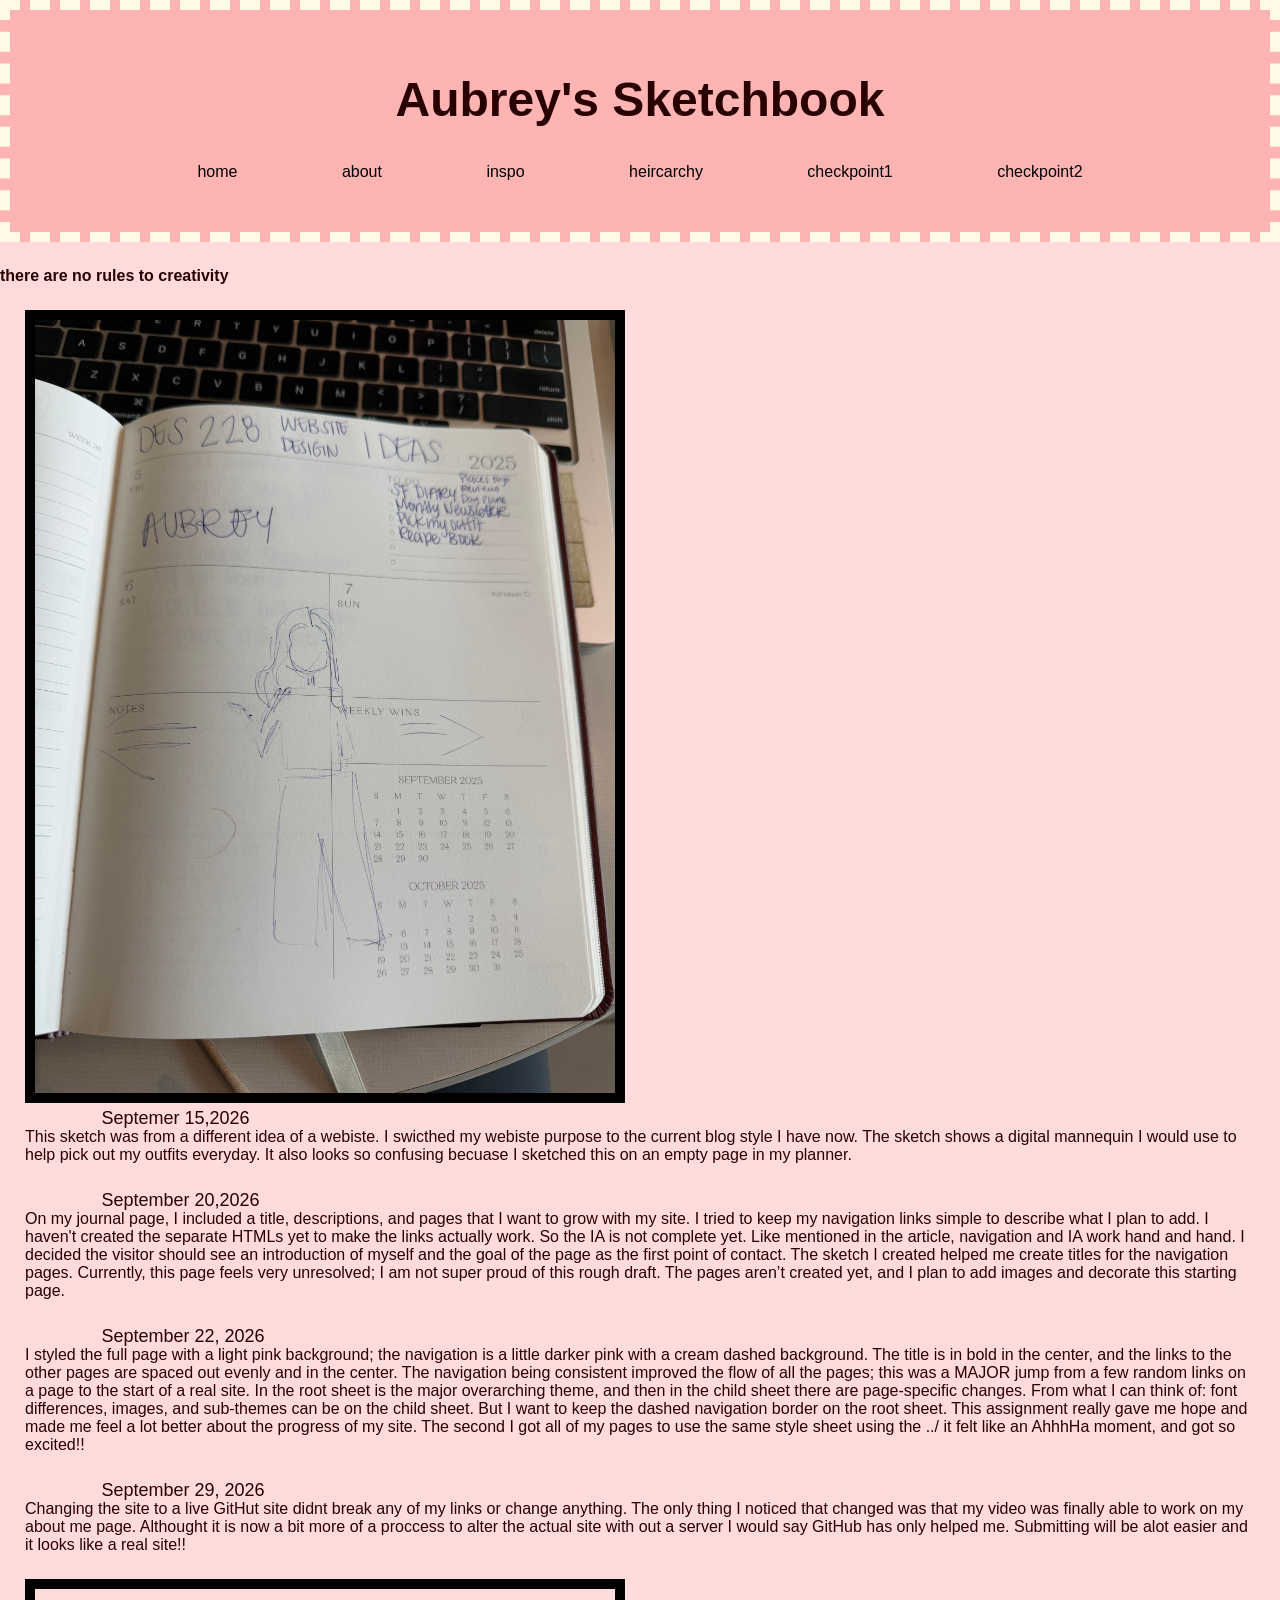
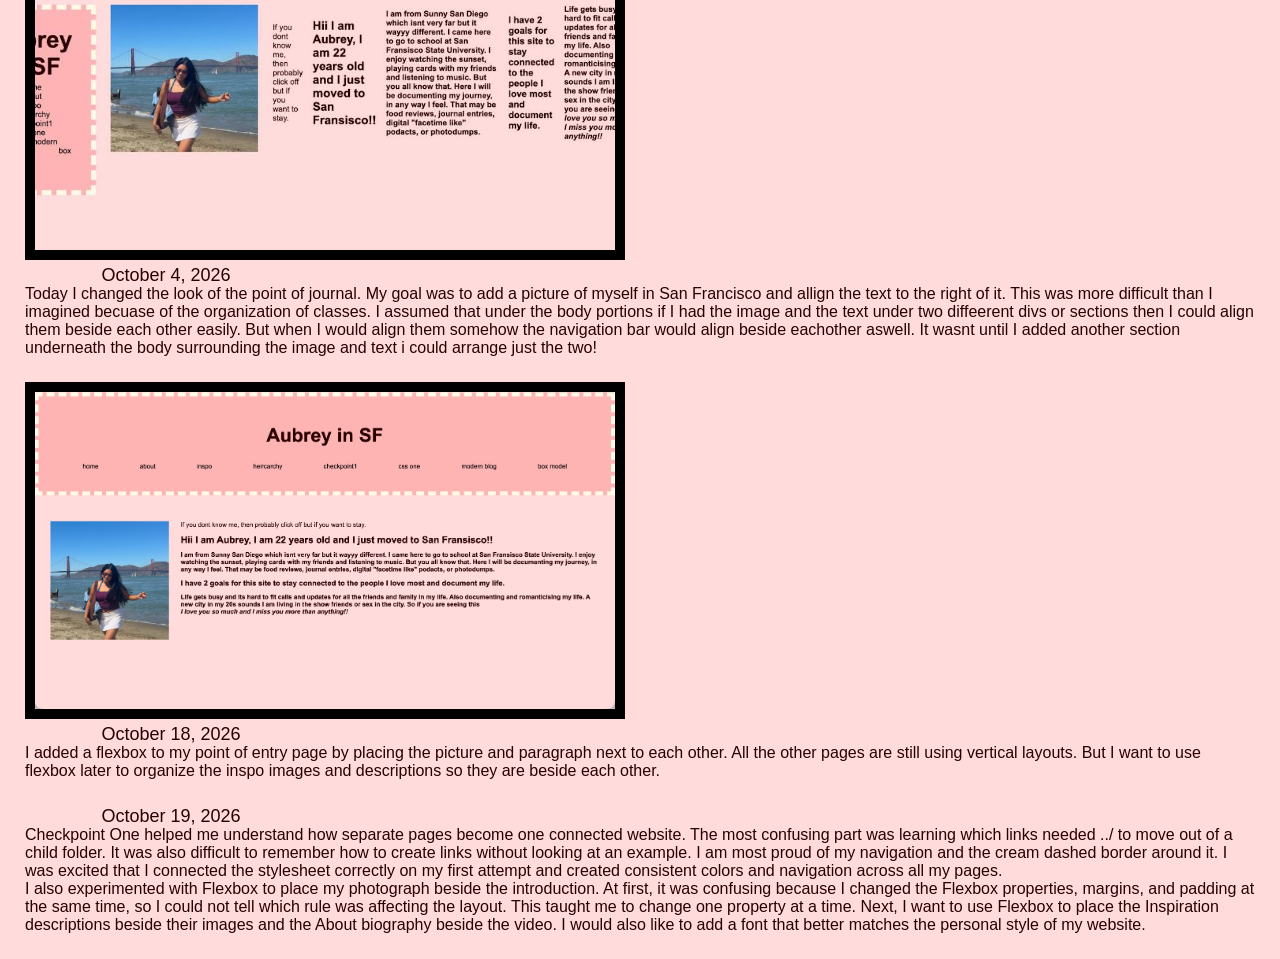
<file: checkpoint1.html>
<!DOCTYPE html>
<html lang="en">
  <head>
    <meta charset="UTF-8">
    <link rel="stylesheet" href="css/style.css">
    <title>checkpoint1</title>
  </head>

<header>
  <nav>

  <h1>Aubrey's Sketchbook</h1>
    <a href="index.html">home</a>
    <a href="about/about.html">about</a>
    <a href="inspo/inspo.html">inspo</a>
    <a href="heircarchy/hierarchy.html">heircarchy</a>
    <a href="checkpoint1.html">checkpoint1</a>
    <a href="checkpoint2.html">checkpoint2</a>


  </nav>
</header>
<element id="resourceBody">

<body>

    <h4>there are no rules to creativity</h4>


<journal>
<img src="img/sketch.jpeg" class="CP1images"
alt="rough draft sketch of entry point"
>
<br>
<date> Septemer 15,2026</date>
  <p>This sketch was from a different idea of a webiste. I swicthed my webiste purpose to the current blog style I have now. The sketch shows a digital mannequin I would use to help pick out my outfits everyday. It also looks so confusing becuase I sketched this on an empty page in my planner. 
</p>
</journal>
<journal>
  <date>September 20,2026</date>
  <p>
    On my journal page, I included a title, descriptions, and pages that I want to grow with my site. I tried to keep my navigation links simple to describe what I plan to add. I haven't created the separate HTMLs yet to make the links actually work. So the IA is not complete yet. Like mentioned in the article, navigation and IA work hand and hand. I decided the visitor should see an introduction of myself and the goal of the page as the first point of contact. The sketch I created helped me create titles for the navigation pages. Currently, this page feels very unresolved; I am not super proud of this rough draft. The pages aren’t created yet, and I plan to add images and decorate this starting page.  

  </p>
</journal>

<journal>
  <date> September 22, 2026</date>

    <p>I styled the full page with a light pink background; the navigation is a little darker pink with a cream dashed background. The title is in bold in the center, and the links to the other pages are spaced out evenly and in the center. The navigation being consistent improved the flow of all the pages; this was a MAJOR jump from a few random links on a page to the start of a real site. In the root sheet is the major overarching theme, and then in the child sheet there are page-specific changes. From what I can think of: font differences, images, and sub-themes can be on the child sheet. But I want to keep the dashed navigation border on the root sheet. This assignment really gave me hope and made me feel a lot better about the progress of my site. The second I got all of my pages to use the same style sheet using the ../ it felt like an AhhhHa moment, and got so excited!! </p>

</journal>

<journal class="entry">
  <date> September 29, 2026</date>

    <p> Changing the site to a live GitHut site didnt break any of my links or change anything. The only thing I noticed that changed was that my video was finally able to work on my about me page. Althought it is now a bit more of a proccess to alter the actual site with out a server I would say GitHub has only helped me. Submitting will be alot easier and it looks like a real site!! </p>
</journal>

<journal>
<img src="img/oct4.jpeg" class="CP1images"
alt="screenshot of unfinished entry page"
>
<br>
<date> October 4, 2026</date>
<p>
  Today I changed the look of the point of journal. My goal was to add a picture of myself in San Francisco and allign the text to the right of it. This was more difficult than I imagined becuase of the organization of classes. 
  I assumed that under the body portions if I had the image and the text under two diffeerent divs or sections then I could align them beside each other easily. But when I would align them somehow the navigation bar would align beside eachother aswell.
  It wasnt until I added another section underneath the body surrounding the image and text i could arrange just the two!
</p>
</journal>

<journal>
    <img src="img/oct18.png" class="CP1images"
    alt="screenshot of finished entry page"
    ><br>
  <date> October 18, 2026</date>
  <p>
    I added a flexbox to my point of entry page by placing the picture and paragraph next to each other. All the other pages are still using vertical layouts. But I want to use flexbox later to organize the inspo images and descriptions so they are beside each other. 
  </p>
</journal>

<journal>
  <date> October 19, 2026 </date>
  <p>
    Checkpoint One helped me understand how separate pages become one connected website. The most confusing part was learning which links needed ../ to move out of a child folder. It was also difficult to remember how to create links without looking at an example. I am most proud of my navigation and the cream dashed border around it. I was excited that I connected the stylesheet correctly on my first attempt and created consistent colors and navigation across all my pages.
    <br>
I also experimented with Flexbox to place my photograph beside the introduction. At first, it was confusing because I changed the Flexbox properties, margins, and padding at the same time, so I could not tell which rule was affecting the layout. This taught me to change one property at a time. Next, I want to use Flexbox to place the Inspiration descriptions beside their images and the About biography beside the video. I would also like to add a font that better matches the personal style of my website.
  </p>
</journal>



</body>




  </body>
</html>
</file>
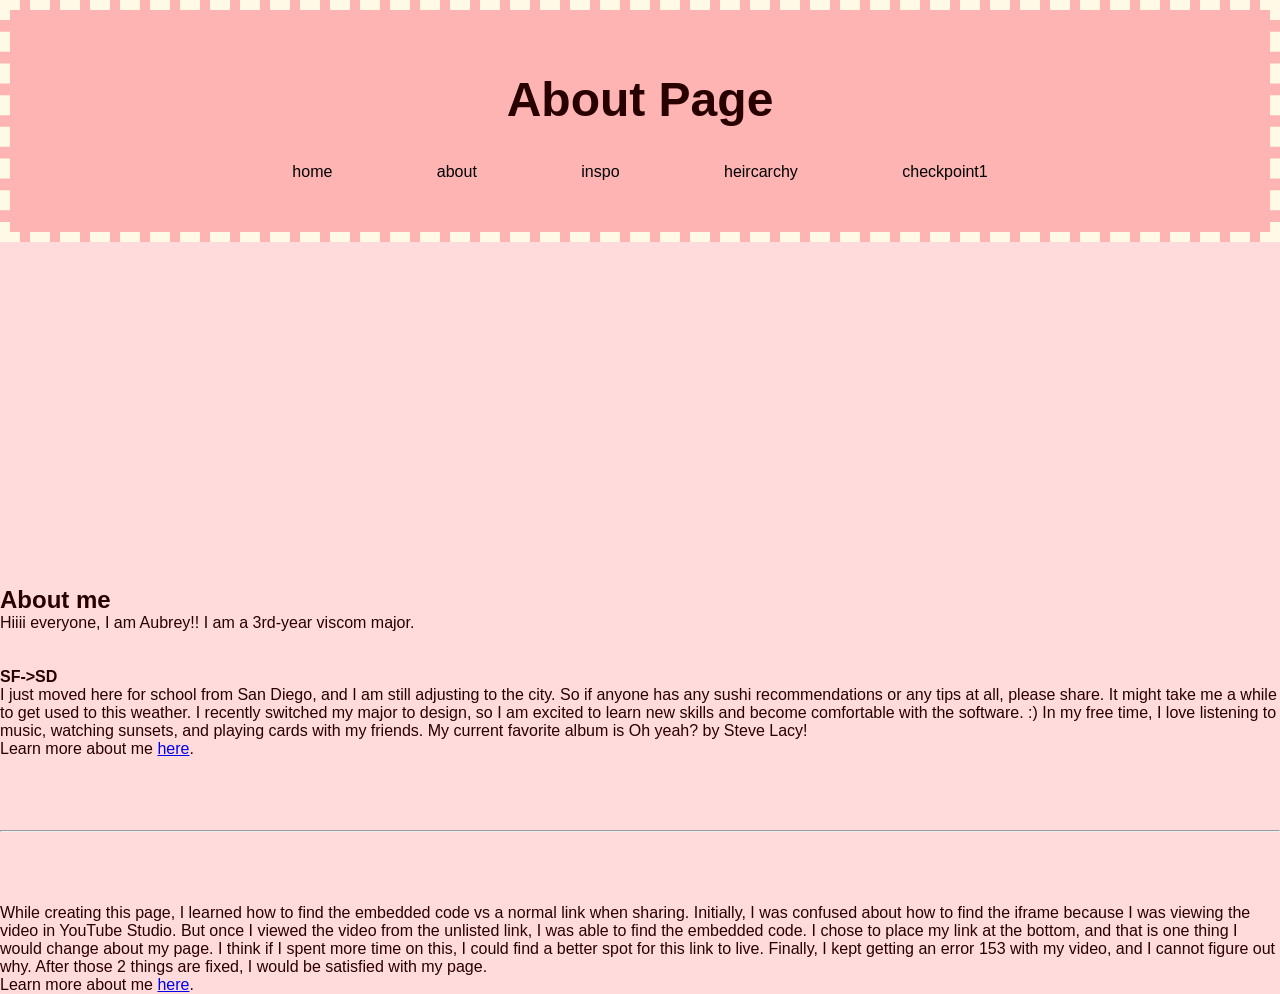
<file: about/about.html>
<!DOCTYPE html>
<html lang="en">
  <head>
    <meta charset="UTF-8">
    <link rel="stylesheet" href="../css/style.css">
    <title>Aubrey's About Page</title>
  </head>


<header>
  <nav>
    <h1>About Page</h1>

    <a href="../index.html">home</a>
    <a href="about.html">about</a>
    <a href="../inspo/inspo.html">inspo</a>
    <a href="../heircarchy/hierarchy.html">heircarchy</a>
    <a href="../checkpoint1.html">checkpoint1</a>
  </nav>
</header>
<body>
<iframe width="560" height="315" src="https://www.youtube.com/embed/TpZ5CRm6HZ8?si=q3J6_giqOia5ro5_" title="Video self-portrait of Aubrey learning to snowboard as a child" frameborder="0" allow="accelerometer; autoplay; clipboard-write; encrypted-media; gyroscope; picture-in-picture; web-share" referrerpolicy="strict-origin-when-cross-origin" allowfullscreen></iframe>
<h2>About me</h2>
<p>
  Hiiii everyone, I am Aubrey!! I am a 3rd-year viscom major.
</p>
<br><br>
<h4>SF->SD</h4>
<p>
  I just moved here for school from San Diego, and I am still adjusting to the city. 
  So if anyone has any sushi recommendations or any tips at all, please share. 
  It might take me a while to get used to this weather. 
  I recently switched my major to design, so I am excited to learn new skills and 
  become comfortable with the software. :) In my free time, I love listening to music, 
  watching sunsets, and playing cards with my friends. My current favorite album is 
  Oh yeah? by Steve Lacy!
</p>
<p>
    Learn more about me 
    <a href="https://www.instagram.com/aubreyvillena?stkn=Mmc3cjZmNjM4eHk2&utm_source=qr">here</a>.
</p>
<br><br><br><br><hr> <br>
<br>
<br>
<br>
<p>
While creating this page, I learned how to find the embedded code vs a normal link when sharing. Initially, I was confused about how to find the iframe because I was viewing the video in YouTube Studio. But once I viewed the video from the unlisted link, I was able to find the embedded code. I chose to place my link at the bottom, and that is one thing I would change about my page. I think if I spent more time on this, I could find a better spot for this link to live. Finally, I kept getting an error 153 with my video, and I cannot figure out why. After those 2 things are fixed, I would be satisfied with my page.  
</p>

<footer>
    Learn more about me 
    <a href="https://www.instagram.com/aubreyvillena?stkn=Mmc3cjZmNjM4eHk2&utm_source=qr">here</a>.
</p>
</footer>




  </body>
</html>
</file>
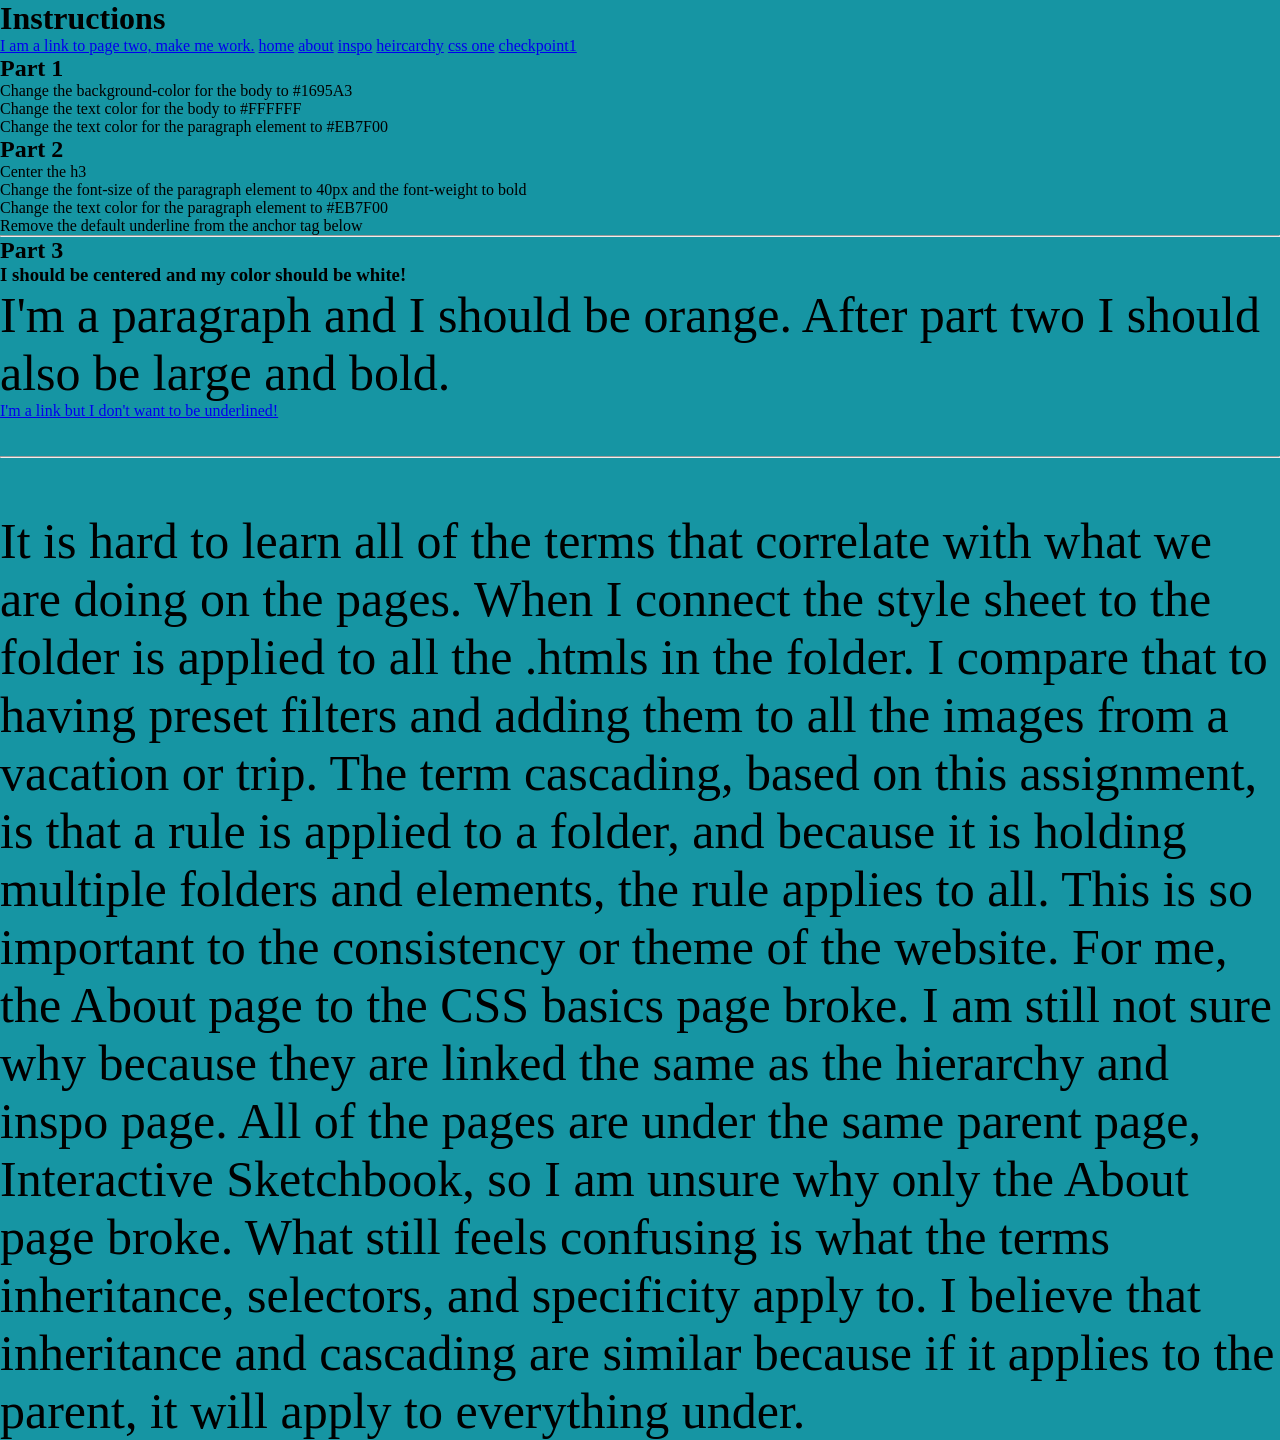
<file: css_practice_one/css_practice_one.html>
<!DOCTYPE html>
<html lang="en">
<head>
	<meta charset="UTF-8">
	<title>CSS Practice</title>
	<link rel="stylesheet"
	href="css/style.css"
	<!-- Add link to stylesheet here -->
</head>
<body>
	
	<header>
		<h1>Instructions</h1>
		 <a href="pageTwo/pageTwo.html"
		 >I am a link to page two, make me work.</a>

		<a href="../index.html">home</a>
		<a href="../about.html">about</a>
		<a href="../inspo/inspo.html">inspo</a>
		<a href="../heircarchy/hierarchy.html">heircarchy</a>
		<a href="css_practice_one.html">css one</a>
		<a href="../checkpoint1.html">checkpoint1</a>

	

		</header>

	<section>
		<h2>Part 1</h2>
			<ol>
				<li>Change the background-color for the body to #1695A3</li>
				<li>Change the text color for the body to #FFFFFF</li>
				<li>Change the text color for the paragraph element to #EB7F00</li>
			</ol>

		<h2>Part 2</h2>
			<ul>
				<li>Center the h3</li>
				<li>Change the font-size of the paragraph element to 40px and the font-weight to bold</li>
				<li>Change the text color for the paragraph element to #EB7F00</li>
				<li>Remove the default underline from the anchor tag below</li>
			</ul>
	<hr>
		<h2>Part 3</h2>
			<h3>I should be centered and my color should be white!</h3>
				<p>I'm a paragraph and I should be orange. After part two I should also be large and bold.</p>
	</section>
	<footer>
		<a href="http://www.google.com">I'm a link but I don't want to be underlined!</a>
	</footer>


<br><br><hr><br> <br><br>
<p>It is hard to learn all of the terms that correlate with what we are doing on the pages. When I connect the style sheet to the folder is applied to all the .htmls in the folder. I compare that to having preset filters and adding them to all the images from a vacation or trip. The term cascading, based on this assignment, is that a rule is applied to a folder, and because it is holding multiple folders and elements, the rule applies to all. This is so important to the consistency or theme of the website. For me, the About page to the CSS basics page broke. I am still not sure why because they are linked the same as the hierarchy and inspo page. All of the pages are under the same parent page, Interactive Sketchbook, so I am unsure why only the About page broke. What still feels confusing is what the terms inheritance, selectors, and specificity apply to. I believe that inheritance and cascading are similar because if it applies to the parent, it will apply to everything under.  </p>
</h5>

</body>
</html>
</file>
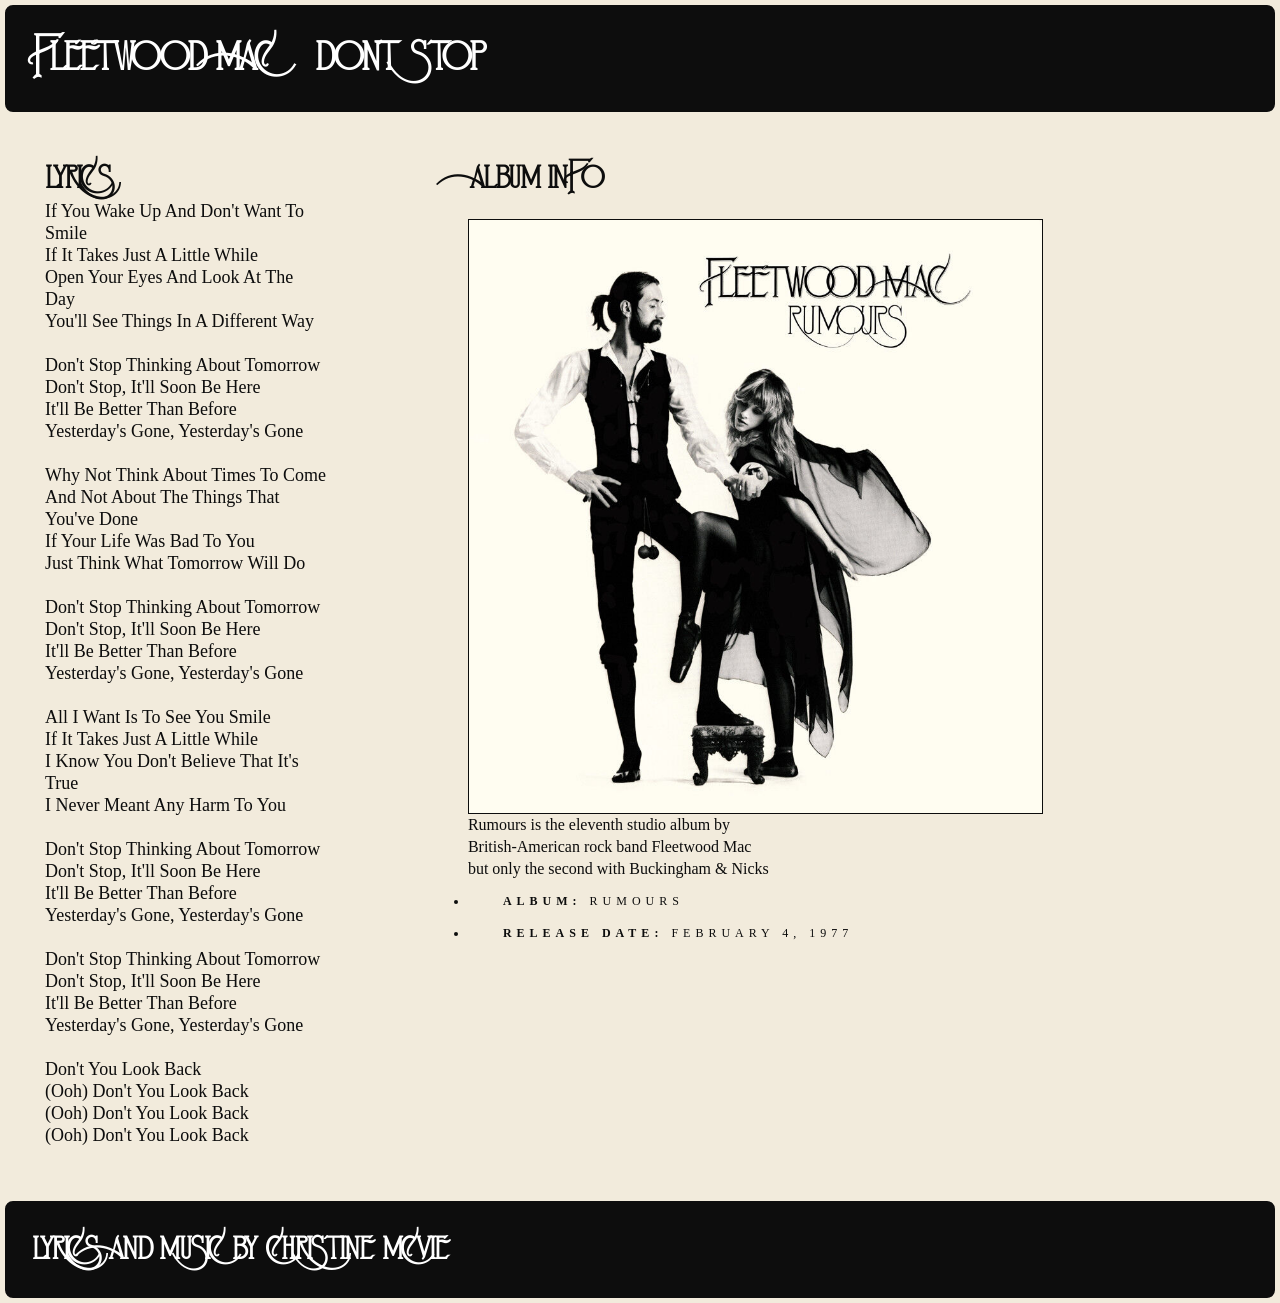
<file: fleetwood/fleetwood.html>
<!DOCTYPE html>
<html lang="en">
<head>
	<meta charset="UTF-8">
	<title>Multi Column Layout Lab</title>
	<link rel="stylesheet" href="css/fleetwood.css">
	<link href="fonts/fleetwoodMac.ttf" rel="stylesheet">
</head>
<body>
		<header>
		  <h1>Fleetwood Mac -- Dont Stop</h1>
		</header>
		<div id="content">
			<!-- #1 wrap the content with a div -->
			<!-- #2 wrap the lyrics with a div -->
		<div id="lyrics">
		<h2>Lyrics</h2>
		<!-- <br> -->
			  <p>If you wake up and don't want to smile<br>
					If it takes just a little while<br>
					Open your eyes and look at the day<br>
					You'll see things in a different way<br>
					<br>
					Don't stop thinking about tomorrow<br>
					Don't stop, it'll soon be here<br>
					It'll be better than before<br>
					Yesterday's gone, yesterday's gone<br>
					<br>
					Why not think about times to come<br>
					And not about the things that you've done<br>
					If your life was bad to you<br>
					Just think what tomorrow will do<br><br>
					Don't stop thinking about tomorrow<br>
					Don't stop, it'll soon be here<br>
					It'll be better than before<br>
					Yesterday's gone, yesterday's gone<br><br>
					All I want is to see you smile<br>
					If it takes just a little while<br>
					I know you don't believe that it's true<br>
					I never meant any harm to you<br><br>
					Don't stop thinking about tomorrow<br>
					Don't stop, it'll soon be here<br>
					It'll be better than before<br>
					Yesterday's gone, yesterday's gone<br><br>
					Don't stop thinking about tomorrow<br>
					Don't stop, it'll soon be here<br>
					It'll be better than before<br>
					Yesterday's gone, yesterday's gone<br><br>
					don't you look back<br>
					(Ooh) don't you look back<br>
					(Ooh) don't you look back<br>
					(Ooh) don't you look back<br>
			  </p>
		</div>

			<!-- #3 Wrap the album info with another div  -->
		<div id="album">
			  <h2>Album Info</h2><br>
			<img src="img/rumours.jpg" alt="Rumours Album Cover">
			  <p id="info">Rumours is the eleventh studio album by<br> British-American rock band Fleetwood Mac<br>but only the second with Buckingham & Nicks</p>
			  <ul>
			  	<li><strong>Album:</strong> Rumours</li>
			  	<li><strong>Release Date:</strong> February 4, 1977</li>
			  </ul>
		</div>
		</div>	
		<footer>
		  <h2>lyrics and music by Christine McVie</h2>
		</footer>
</body>
</html>
</file>
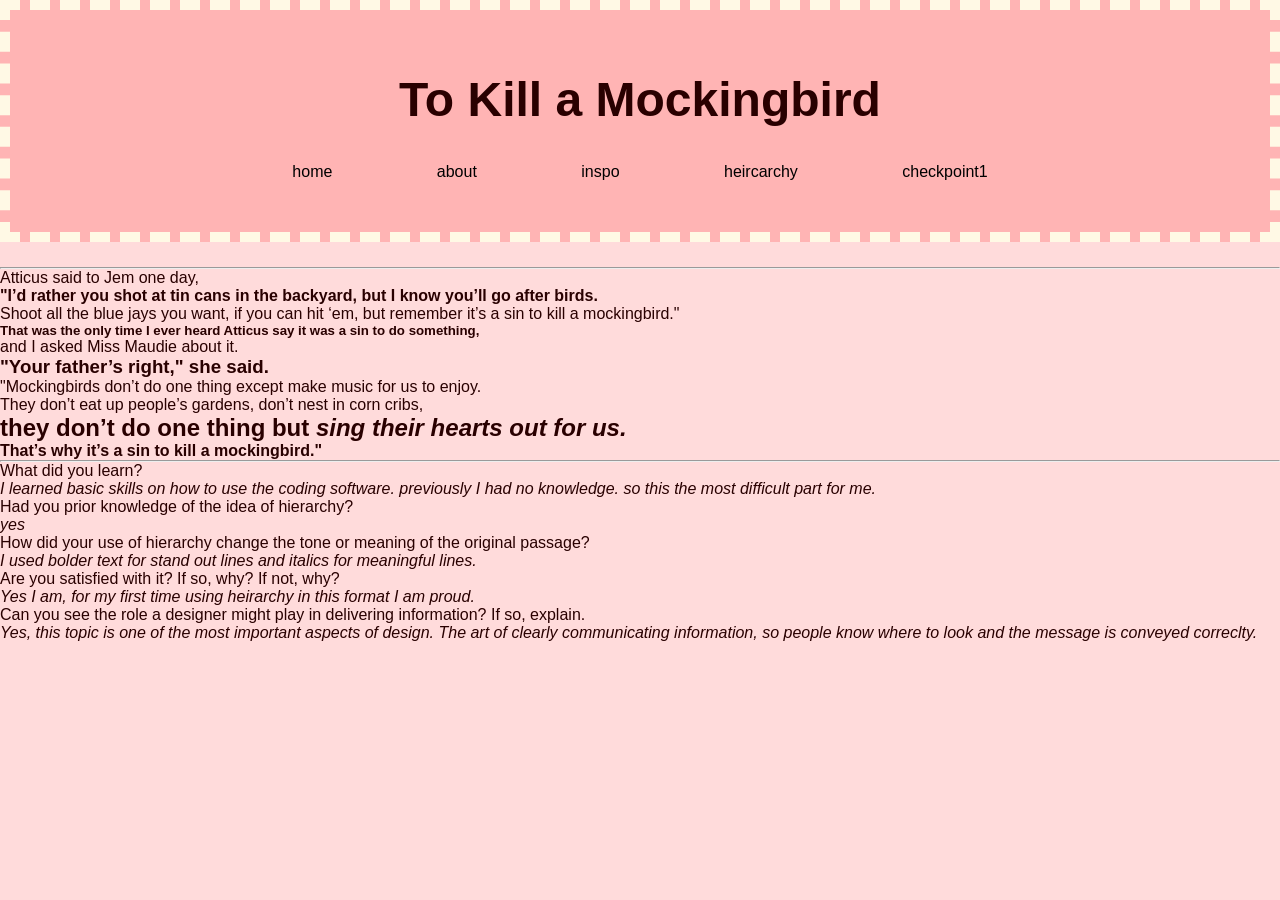
<file: heircarchy/hierarchy.html>
<!DOCTYPE html>
<html lang="en">
  <head>
    <meta charset="UTF-8">
    <link rel="stylesheet" href="../css/style.css">
    <title>template</title>
  </head>

<header>
  <nav>

    <h1>To Kill a Mockingbird</h1>
      <a href="../index.html">home</a>
      <a href="../about/about.html">about</a>
      <a href="../inspo/inspo.html">inspo</a>
      <a href="hierarchy.html">heircarchy</a>
      <a href="../checkpoint1.html">checkpoint1</a>

  </nav>
</header>

<body>
<hr>
<p>Atticus said to Jem one day,</p>
<h4>"I’d rather you shot at tin cans in the backyard, but I know you’ll go after birds.</h4>
<p>Shoot all the blue jays you want, if you can hit ‘em, but remember it’s a sin to kill a mockingbird."</p>

<h5>That was the only time I ever heard Atticus say it was a sin to do something,</h5>
<p>and I asked Miss Maudie about it. </p>

<h3>"Your father’s right," she said.</h3>
<p>"Mockingbirds don’t do one thing except make music for us to enjoy.<br> They don’t eat up people’s gardens, don’t nest in corn cribs,</p>
<h2>they don’t do one thing but <em> sing their hearts out for us.</em></h2></h2>
<strong>That’s why it’s a sin to kill a mockingbird."</strong>
<br><hr>
What did you learn? 
<br><em> I learned basic skills on how to use the coding software. previously I had no knowledge. so this the most difficult part for me.</em><br>
Had you prior knowledge of the idea of hierarchy? <br><em>yes</em><br>
How did your use of hierarchy change the tone or meaning of the original passage? <br><em> I used bolder text for stand out lines and italics for meaningful lines.</em><br>
Are you satisfied with it? If so, why? If not, why? <br><em>Yes I am, for my first time using heirarchy in this format I am proud.</em><br>
Can you see the role a designer might play in delivering information? If so, explain. <br><em> Yes, this topic is one of the most important aspects of design. The art of clearly communicating information, so people know where to look and the message is conveyed correclty.</em>

  </body>
</html>
</file>
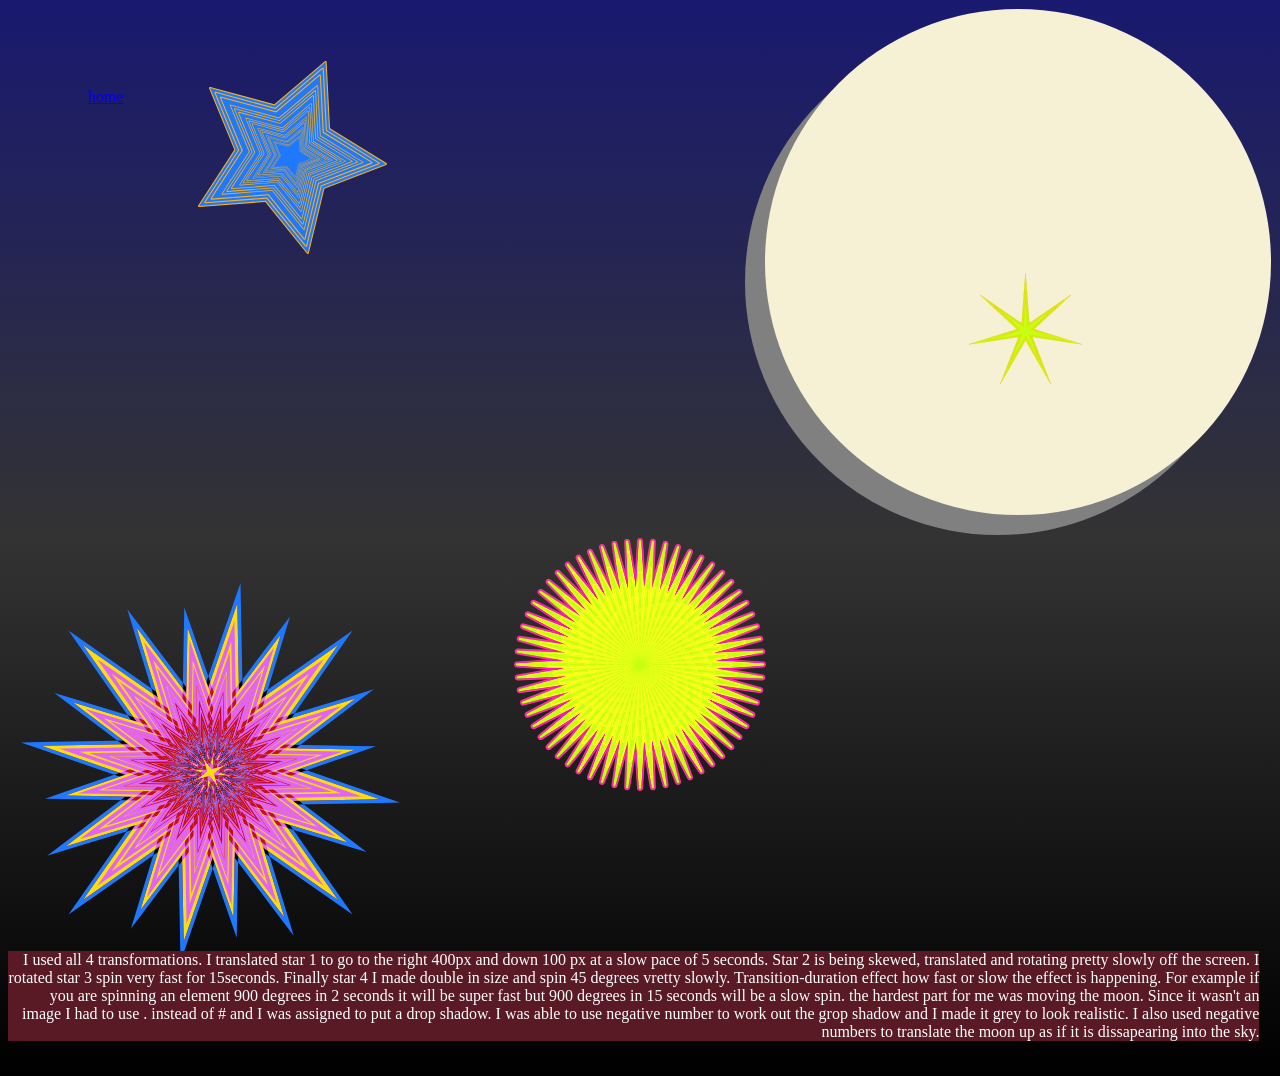
<file: homework/homework.html>
<!DOCTYPE html>
<html lang="en">
<head>
    <meta charset="utf-8">
    <meta http-equiv="X-UA-Compatible" content="IE=edge">
    <meta name="description" content="">
    <meta name="viewport" content="width=device-width, initial-scale=1">
    <!-- <link rel="stylesheet" href="../css/style.css"> -->
    <link rel="stylesheet" href="css/homework.css">

    <title>Tranform The Night Sky</title>
        <a id="start" href="../index.html">home</a>


</head>
<body>

	<div class="circle"></div>
		<img id="starOne" src="img/starOne.svg">
		<img id="starTwo" src="img/starTwo.svg">
		<img id="starThree" src="img/starThree.svg">
		<img id="starFour" src="img/starFour.svg">

        <!-- directions for the homework are in the homework.css file -->
<p>
    I used all 4 transformations. I translated star 1 to go to the right 400px and down 100 px at a slow pace of 5 seconds. Star 2 is being skewed, translated and rotating pretty slowly off the screen. I rotated star 3 spin very fast for 15seconds. Finally star 4 I made double in size and spin 45 degrees vretty slowly. Transition-duration effect how fast or slow the effect is happening. For example if you are spinning an element 900 degrees in 2 seconds it will be super fast but 900 degrees in 15 seconds will be a slow spin. the hardest part for me was moving the moon. Since it wasn't an image I had to use . instead of # and I was assigned to put a drop shadow. I was able to use negative number to work out the grop shadow and I made it grey to look realistic. I also used negative numbers to translate the moon up as if it is dissapearing into the sky.  
</p>
</body>
</html>
</file>
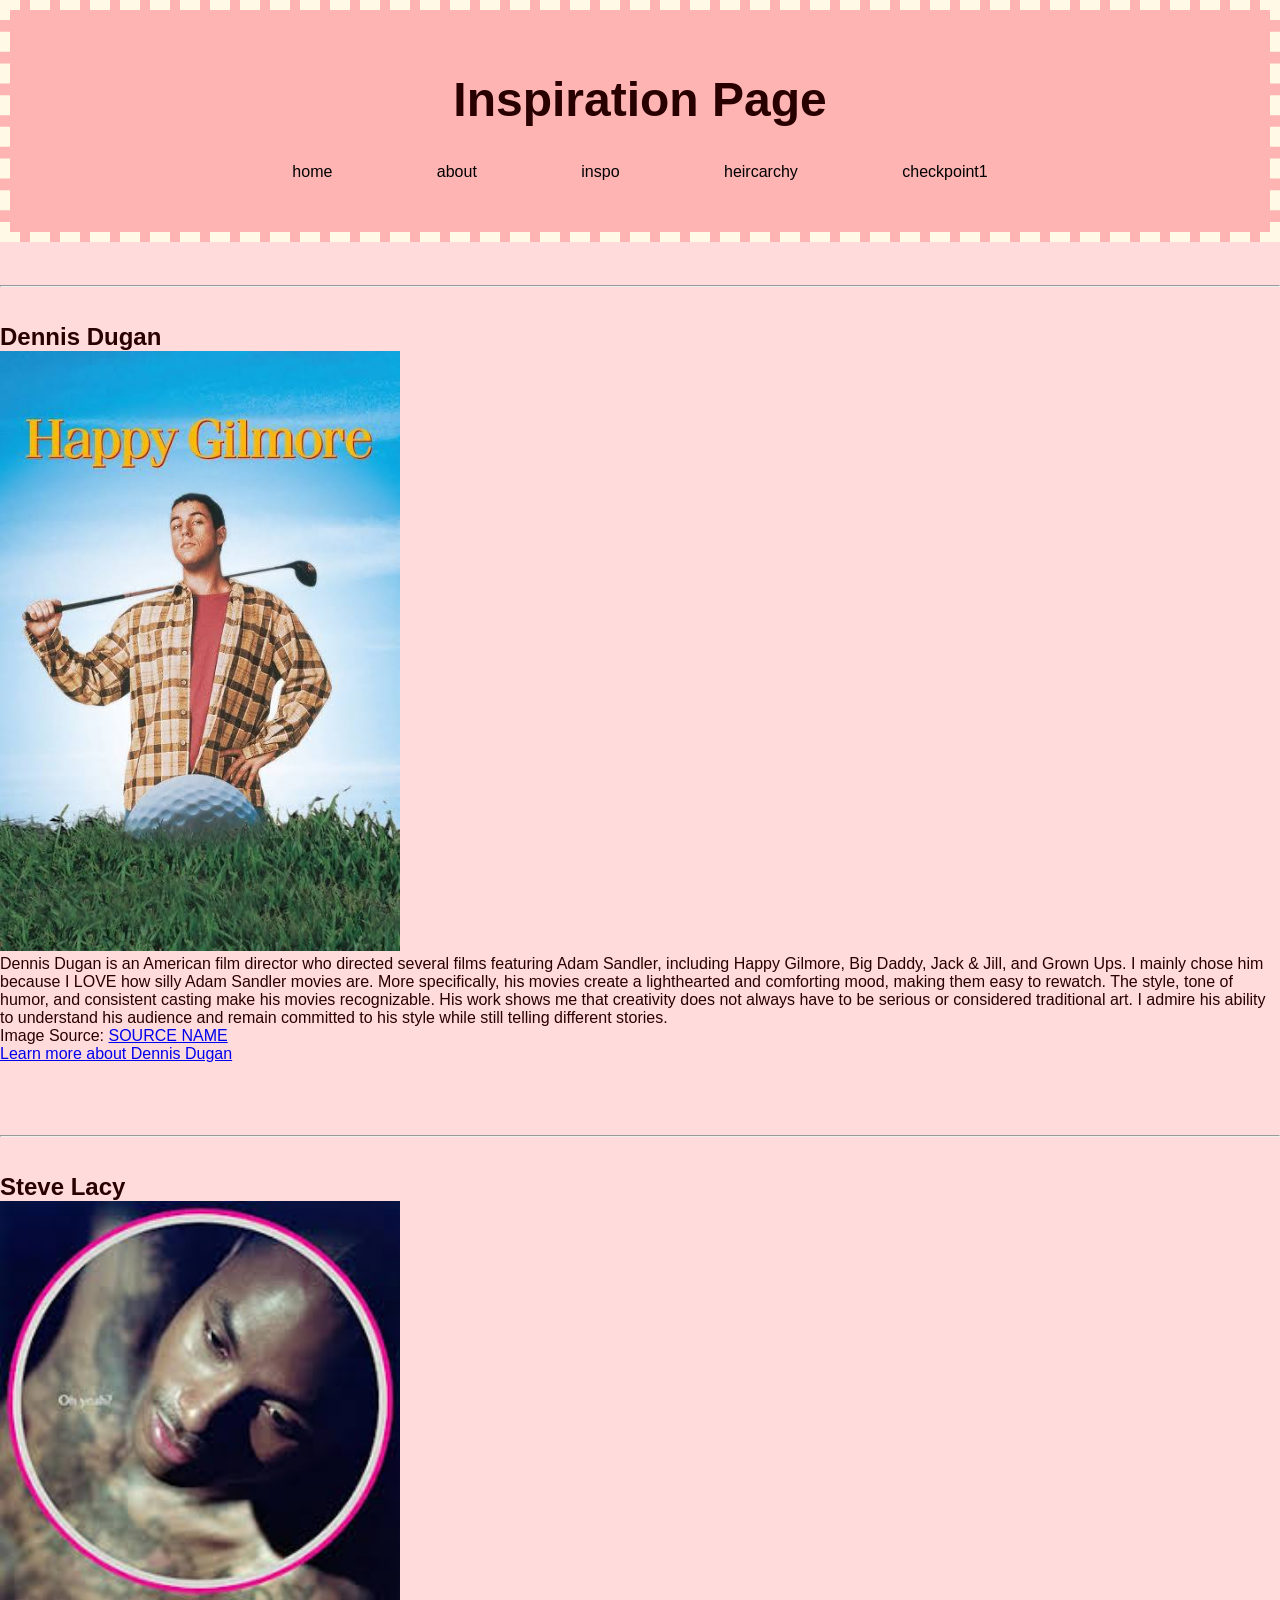
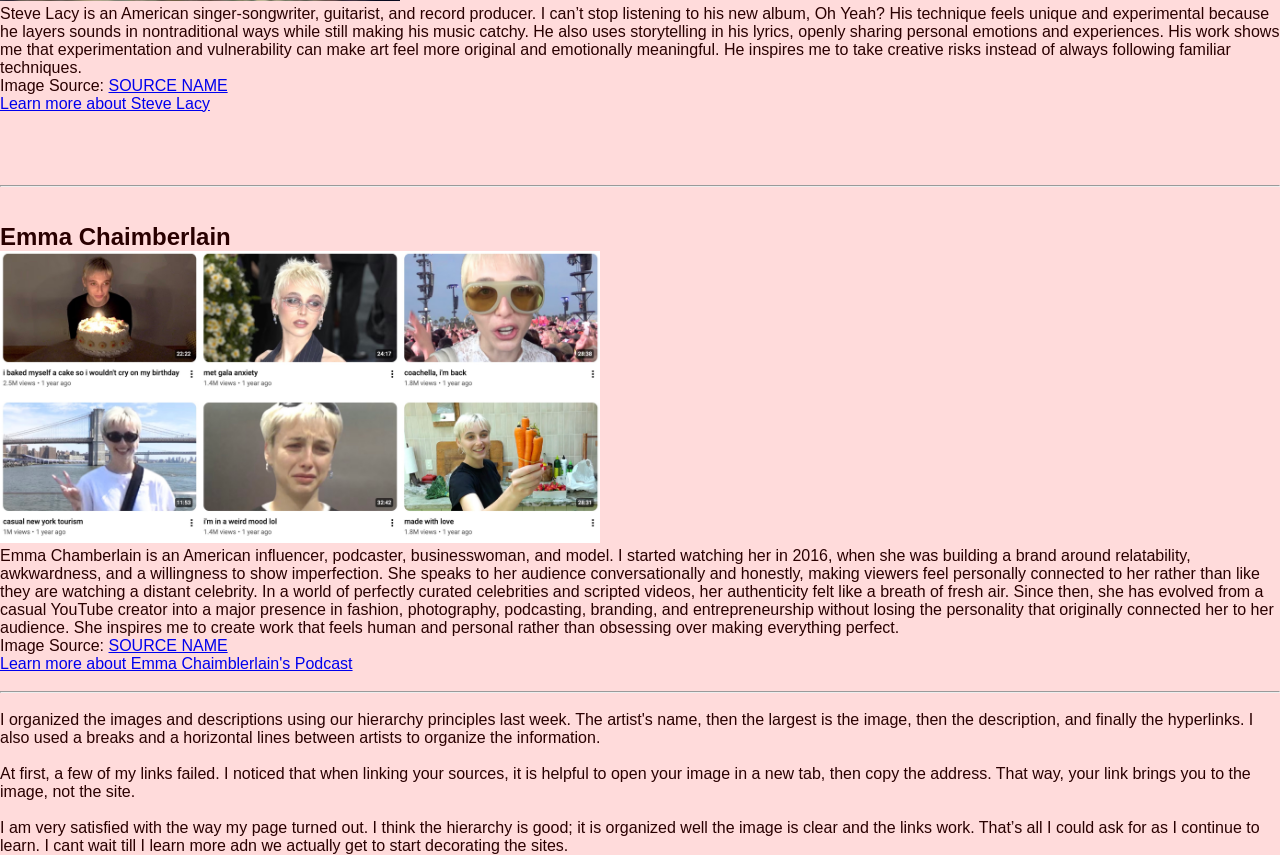
<file: inspo/inspo.html>
<!DOCTYPE html>
<html lang="en">
  <head>
    <meta charset="UTF-8">
    <link rel="stylesheet" href="../css/style.css">
    <title>Aubrey's Inspiration Page</title>
  </head>

  <header>
    <nav>

  <h1>Inspiration Page</h1>
    <a href="../index.html">home</a>
    <a href="../about/about.html">about</a>
    <a href="inspo.html">inspo</a>
    <a href="../heircarchy/hierarchy.html">heircarchy</a>
    <a href="../checkpoint1.html">checkpoint1</a>

    </nav>
  </header>

<br><hr <br><br><br>

<h2>Dennis Dugan</h2>
<img
    src="img/adamsand.jpeg"
    alt="Happy Gilmore movie poster featuring Adam Sandler "
    width="400"

<hr>
<p>

  Dennis Dugan is an American film director who directed several films featuring
  Adam Sandler, including Happy Gilmore, Big Daddy, Jack & Jill, and Grown Ups.
  I mainly chose him because I LOVE how silly Adam Sandler movies are.
  More specifically, his movies create a lighthearted and comforting mood, making them easy to rewatch.
  The style, tone of humor, and consistent casting make his movies recognizable.
  His work shows me that creativity does not always have to be serious or considered traditional art.
  I admire his ability to understand his audience and remain committed to his style while still telling different stories. </p>

<p>
Image Source: <a href="https://static.wikia.nocookie.net/universal-pictures/images/c/c5/Happy_Gilmore_%28film%29.jpg/revision/latest?cb=20241222143447">SOURCE NAME</a>
</p>
<P>
  <a href="https://www.imdb.com/name/nm0240797/">Learn more about Dennis Dugan</a>
</P>
<br><br><br><br><hr <br><br><br>

<h2>Steve Lacy</h2>
<img
    src="img/steve.jpeg"
    alt="Oh Yeah? Album cover featuring a portrait of Steve Lacy inside a pink and white ring"
    width="400"
<hr>
<p>
Steve Lacy is an American singer-songwriter, guitarist, and record producer.
I can’t stop listening to his new album, Oh Yeah? His technique feels unique and experimental 
because he layers sounds in nontraditional ways while still making his music catchy. 
He also uses storytelling in his lyrics, openly sharing personal emotions and experiences. 
His work shows me that experimentation and vulnerability can make art feel more original and 
emotionally meaningful. He inspires me to take creative risks instead of always following familiar techniques. 
</p>
<p>
Image Source: <a href="https://i.scdn.co/image/ab67616d0000b2734ea9ba86cd9506a004bab042">SOURCE NAME</a>
</p>
<P>
  <a href="https://open.spotify.com/artist/57vWImR43h4CaDao012Ofp?si=K-i1NoMkTFG2D6cYrOKGCA">Learn more about Steve Lacy</a>
</P>
<br><br><br><br><hr <br><br><br>
<h2>Emma Chaimberlain</h2>
<img
    src="img/emmachamb.jpeg"
    alt="Screenshot of six recent Emma Chamberlain YouTube videos showing their thumbnails, titles, and lengths"
    width="600"
<hr>
<p>
  Emma Chamberlain is an American influencer, podcaster, businesswoman, and model. 
  I started watching her in 2016, when she was building a brand around relatability, 
  awkwardness, and a willingness to show imperfection. She speaks to her audience 
  conversationally and honestly, making viewers feel personally connected to her 
  rather than like they are watching a distant celebrity. In a world of perfectly 
  curated celebrities and scripted videos, her authenticity felt like a breath of fresh air. 
  Since then, she has evolved from a casual YouTube creator into a major presence in fashion, 
  photography, podcasting, branding, and entrepreneurship without losing the personality that 
  originally connected her to her audience. She inspires me to create work that feels human
  and personal rather than obsessing over making everything perfect. 
</p>
<p>
Image Source: <a href="https://www.youtube.com/c/emmachamberlain/videos">SOURCE NAME</a>
</p>
<P>
  <a href="https://open.spotify.com/show/5VzFvh1JlEhBMS6ZHZ8CNO?si=f930690ef7c0487a">Learn more about Emma Chaimblerlain's Podcast</a>
</P>

<br><hr><br>
<p>I organized the images and descriptions using our hierarchy principles last week. The artist's name, then the largest is the image, then the description, and finally the hyperlinks. I also used a breaks and a horizontal lines between artists to organize the information. <br><br> At first, a few of my links failed. I noticed that when linking your sources, it is helpful to open your image in a new tab, then copy the address. That way, your link brings you to the image, not the site. <br><br>I am very satisfied with the way my page turned out. I think the hierarchy is good; it is organized well the image is clear and the links work. That’s all I could ask for as I continue to learn. I cant wait till I learn more adn we actually get to start decorating the sites. </p>

  </body>
</html>
</file>
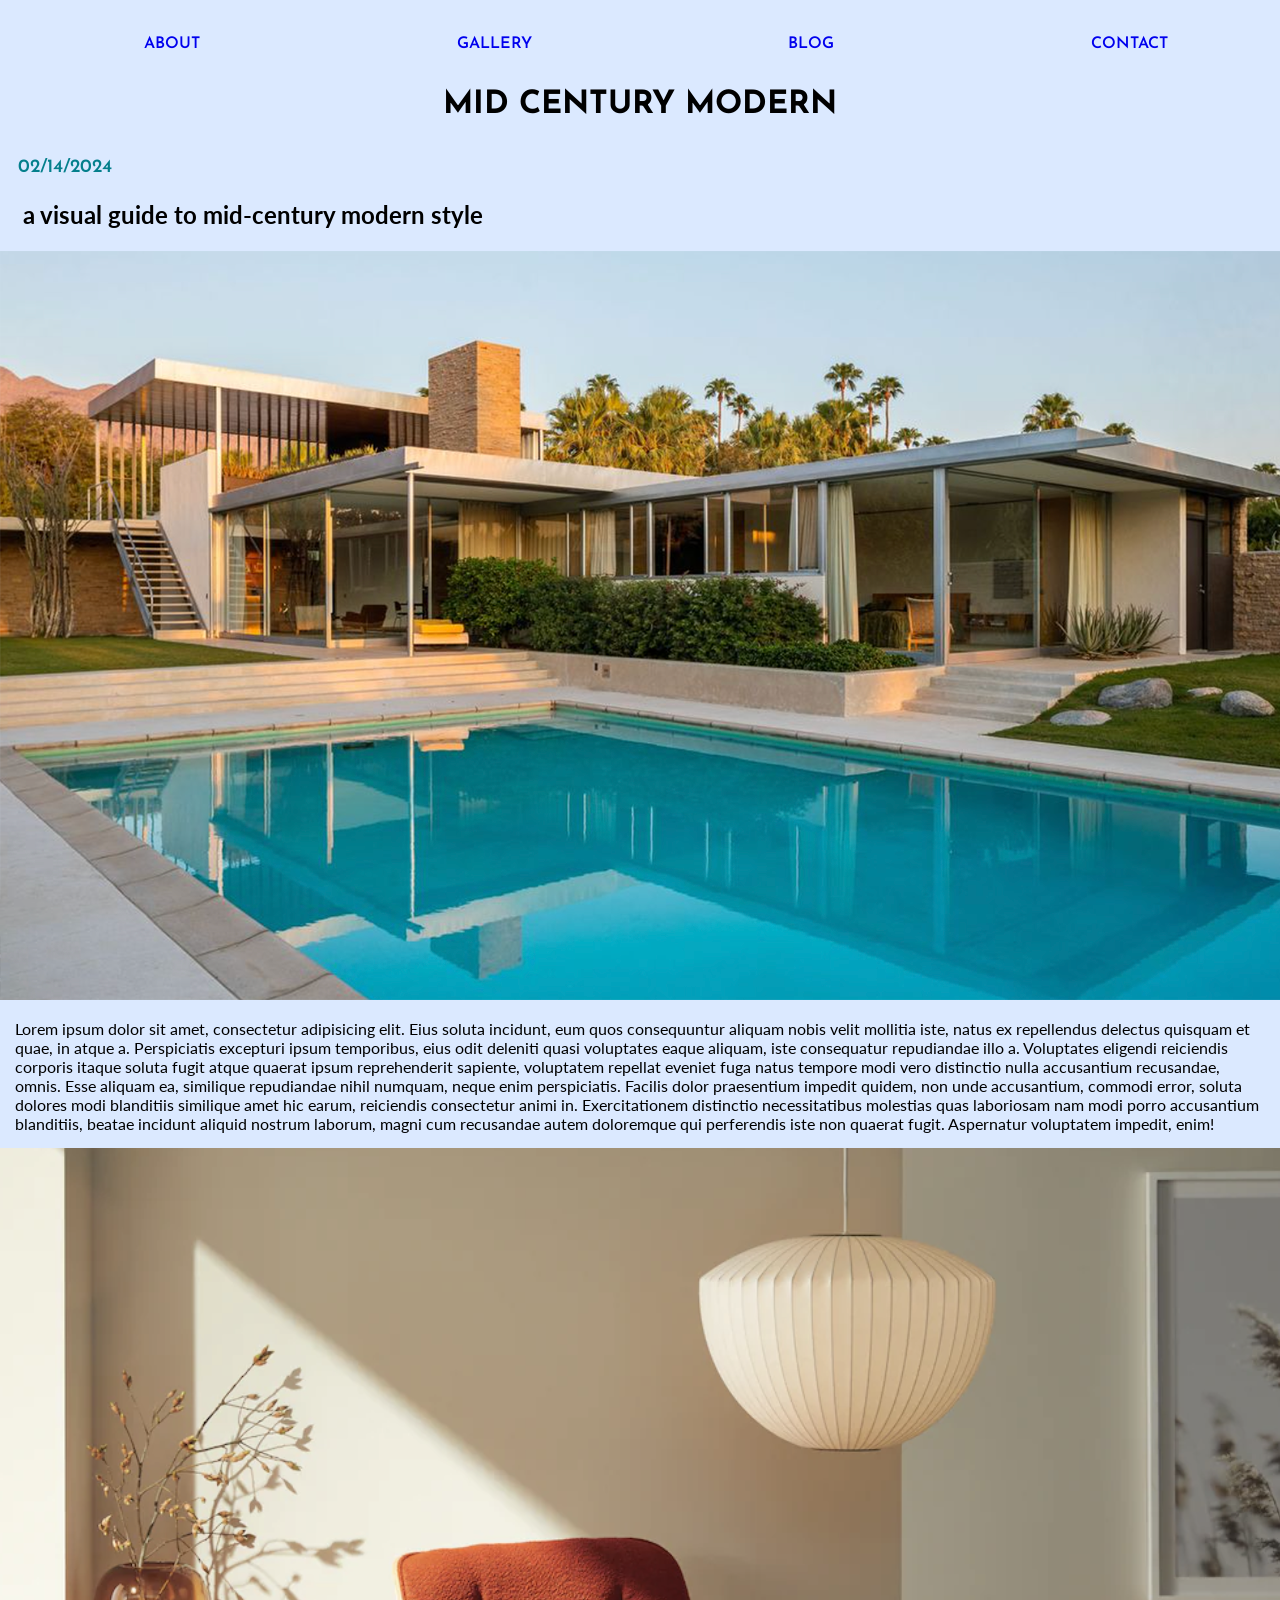
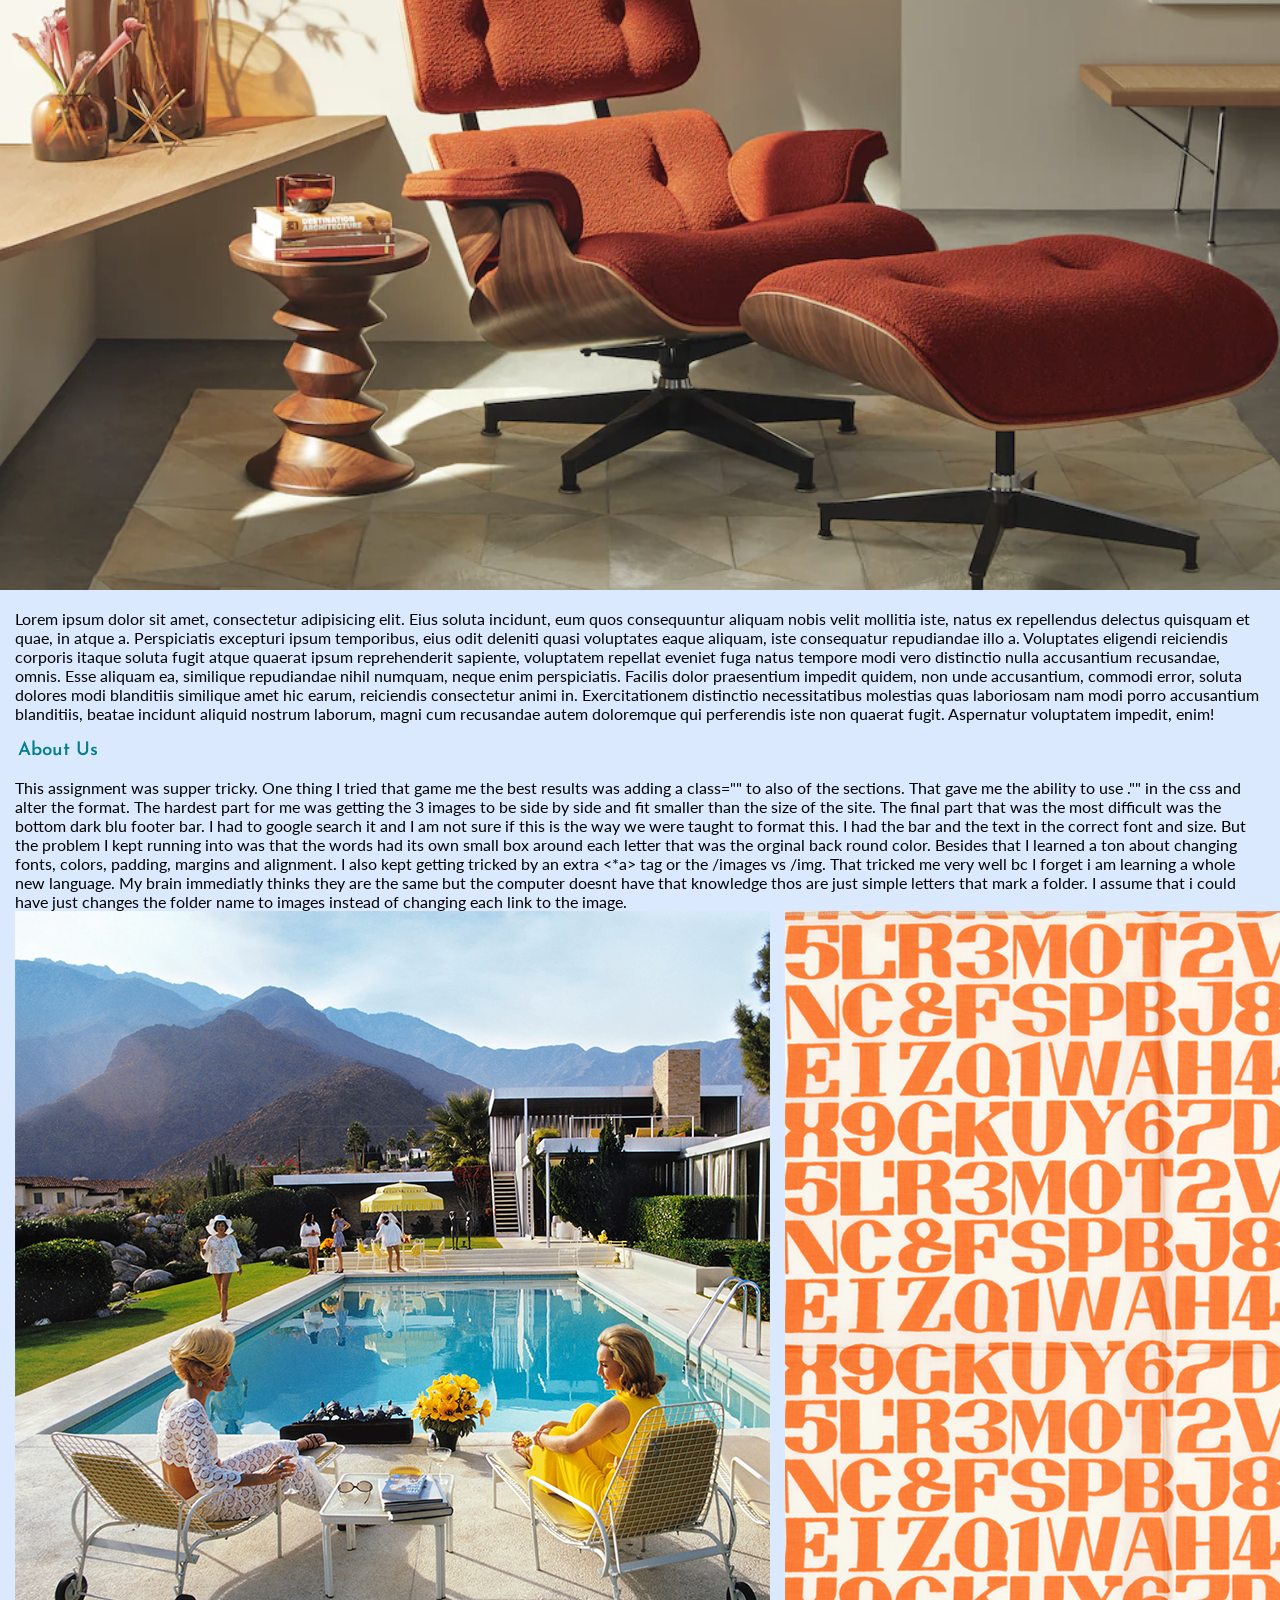
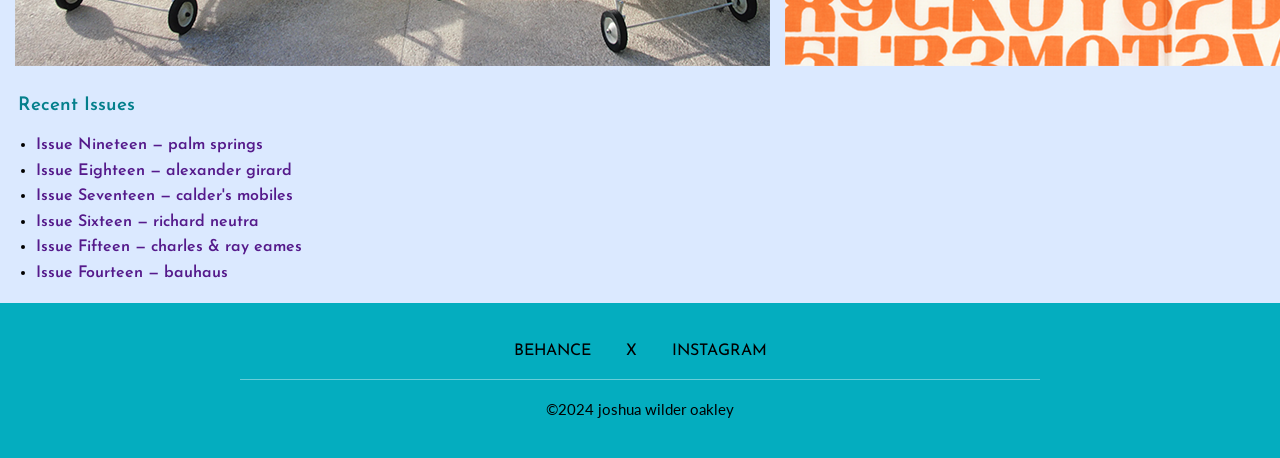
<file: modern_blog/modern_blog.html>
<!DOCTYPE html>
<html lang="en">
<head>
  <meta charset="UTF-8">
  <title>mid-century modern | blog</title>
  <link rel="stylesheet" href="css/style.css"> 
  <link rel="preconnect" href="https://fonts.googleapis.com">
<link rel="preconnect" href="https://fonts.gstatic.com" crossorigin>
<link href="https://fonts.googleapis.com/css2?family=Lato:ital,wght@0,100;0,300;0,400;0,700;0,900;1,100;1,300;1,400;1,700;1,900&family=Playfair+Display:ital,wght@0,400..900;1,400..900&display=swap" rel="stylesheet">
<link rel="preconnect" href="https://fonts.googleapis.com">
<link rel="preconnect" href="https://fonts.gstatic.com" crossorigin>
<link href="https://fonts.googleapis.com/css2?family=Josefin+Sans:ital,wght@0,100..700;1,100..700&display=swap" rel="stylesheet">

</head>

<body>
  <nav>
    <a href="#">ABOUT</a>
    <a href="#">GALLERY</a>
    <a href="#">BLOG</a>
    <a href="#">CONTACT</a>
  </nav>

  <header>
    <div>
      <h1>MID CENTURY MODERN</h1>
         <!-- just style, no need to make link go anywhere -->
    </div>
  </header>

  <div class="wrap">
    <section>
      <article>
        <h3>02/14/2024</h3>
        <h2>a visual guide to mid-century modern style</h2>
        <img src="img/kauffmanHouse.png" alt="mid-century modern house with a pool">
        <!-- make images work and add alt text -->
        <p>Lorem ipsum dolor sit amet, consectetur adipisicing elit. Eius soluta incidunt, eum quos consequuntur aliquam nobis velit mollitia iste, natus ex repellendus delectus quisquam et quae, in atque a. Perspiciatis excepturi ipsum temporibus, eius odit deleniti quasi voluptates eaque aliquam, iste consequatur repudiandae illo a. Voluptates eligendi reiciendis corporis itaque soluta fugit atque quaerat ipsum reprehenderit sapiente, voluptatem repellat eveniet fuga natus tempore modi vero distinctio nulla accusantium recusandae, omnis. Esse aliquam ea, similique repudiandae nihil numquam, neque enim perspiciatis. Facilis dolor praesentium impedit quidem, non unde accusantium, commodi error, soluta dolores modi blanditiis similique amet hic earum, reiciendis consectetur animi in. Exercitationem distinctio necessitatibus molestias quas laboriosam nam modi porro accusantium blanditiis, beatae incidunt aliquid nostrum laborum, magni cum recusandae autem doloremque qui perferendis iste non quaerat fugit. Aspernatur voluptatem impedit, enim!</p>
        <img src="img/eamesChair.png" alt=" red reclining chair with footstool in modern home">
          <!-- make images work and add alt text -->
        <p>Lorem ipsum dolor sit amet, consectetur adipisicing elit. Eius soluta incidunt, eum quos consequuntur aliquam nobis velit mollitia iste, natus ex repellendus delectus quisquam et quae, in atque a. Perspiciatis excepturi ipsum temporibus, eius odit deleniti quasi voluptates eaque aliquam, iste consequatur repudiandae illo a. Voluptates eligendi reiciendis corporis itaque soluta fugit atque quaerat ipsum reprehenderit sapiente, voluptatem repellat eveniet fuga natus tempore modi vero distinctio nulla accusantium recusandae, omnis. Esse aliquam ea, similique repudiandae nihil numquam, neque enim perspiciatis. Facilis dolor praesentium impedit quidem, non unde accusantium, commodi error, soluta dolores modi blanditiis similique amet hic earum, reiciendis consectetur animi in. Exercitationem distinctio necessitatibus molestias quas laboriosam nam modi porro accusantium blanditiis, beatae incidunt aliquid nostrum laborum, magni cum recusandae autem doloremque qui perferendis iste non quaerat fugit. Aspernatur voluptatem impedit, enim!</p>
      </article>
    </section>

  <aside>
    <h3>About Us</h3>
    <p>
      This assignment was supper tricky. One thing I tried that game me the best results was adding a class="" to also of the sections. That gave me the ability to use ."" in the css and alter the format. The hardest part for me was getting the 3 images to be side by side and fit smaller than the size of the site. The final part that was the most difficult was the bottom dark blu footer bar. I had to google search it and I am not sure if this is the way we were taught to format this. I had the bar and the text in the correct font and size. But the problem I kept running into was that the words had its own small box around each letter that was the orginal back round color. Besides that I learned a ton about changing fonts, colors, padding, margins and alignment. I also kept getting tricked by an extra <*a></*a> tag or the /images vs /img. That tricked me very well bc I forget i am learning a whole new language. My brain immediatly thinks they are the same but the computer doesnt have that knowledge thos are just simple letters that mark a folder. I assume that i could have just changes the folder name to images instead of changing each link to the image. 
      <middle class="three">
      <img src="img/slimAarons.png" alt="two women sitting by the pool">
      <img src="img/orangeText.png" alt="lines of orange numbers and letters">
      <img src="img/calderMobile.jpg" alt="artiwork using the primary colors">
      <!-- make images work and add alt text -->
      <!-- hint - if these images are meant to be smaller, how do we address only these three? -->
       </middle>
      </aside>
  <list>
    <h3>Recent Issues</h3>
      <ul class="Issues">
        <li><a href="">Issue Nineteen &mdash; palm springs</a></li>
        <li><a href="">Issue Eighteen &mdash; alexander girard</a></li>
        <li><a href="">Issue Seventeen &mdash; calder's mobiles</a></li>
        <li><a href="">Issue Sixteen &mdash; richard neutra</a></li>
        <li><a href="">Issue Fifteen &mdash; charles & ray eames</a></li>
        <li><a href="">Issue Fourteen &mdash; bauhaus</a></li>
      </ul>
    </list>
  </div>

  <footer class="footer">
    <div class="social-links">
    <a href="#">BEHANCE</a>
    <a href="#">X</a>
    <a href="#">INSTAGRAM</a>

  </div>
  <hr>
<p class="footer-copyright">&copy;2024 <a href="#">joshua wilder oakley</a></p>
    <!-- how do we address this <p> tag to style it differently than the other p tags that are present? -->
  </footer>
</body>
</html>
</file>
<file: css/style.css>
* {
    margin: 0;
    padding: 0;
    box-sizing: border-box;
}

body {
    font-family: Arial, Helvetica, sans-serif;
    background-color: rgb(255, 219, 219);
    color: rgb(41, 0, 0);
}

header {
    padding: 2%;
    margin-bottom: 25px;
    background-color: rgb(255, 180, 180);
    border: 10px dashed rgb(255, 249, 229);
}

h1 {
  text-align: center;
  padding: 3%;
  font-size: 48px;
}

#resourceNav, nav {
  text-align:center;
  margin-bottom: 25px
}

header nav a {
  color:black;
  text-decoration:none;
  margin: 50px;
}

body b {
  color:black;
  padding: 3%;
 
}
body date {
    text-align: center;
    font-size: large;
    margin: 15px;
    padding:5%;
}

#sectionTwo{
  background-color: hotpink;
}

.introduction  {
  display: flex;
  align-items: flex-start; 
  gap: 30px;
  padding: 40px;
}
.square{
  aspect-ratio: 1 / 1;
  width: 300px;
  object-fit: cover;
  object-position: bottom;
  flex-shrink: 0;    
}
.imgtext{
  display: flex;
  flex-direction: column;
  align-items: flex-start;
  gap: 15px;
  max-width: auto;
}
.CP1images{
  border: 10px solid black;
  width: 600px;
}
journal { 
  display: block;
  margin: 25px;
}
</file>
<file: css_practice_one/css/style.css>
*{
    margin:0;
    padding:0;
}


body{
    background-color: #1695a3;
}

p{
    font-size: 50px;
}
</file>
<file: fleetwood/css/fleetwood.css>
/* styles already given to you: take a look at the @font-face, this is how we add a custom font to our css. the font file is inside the fonts folder within the root folder structure */

@font-face {
  font-family: fleetwoodMac;
  src: url("../fonts/fleetwoodMac.ttf");
}

* {
  margin: 0;
  padding: 0;
  box-sizing: border-box;
}

body {
  background-color: #F2EBDC;
  color: #0d0d0d;
  font-family: 'fleetwoodMac', sans-serif;
  text-transform: uppercase;
}

h1 {
  font-family: "fleetwoodMac",sans-serif ;
  font-size: 45px;
}

h2 {
  font-size: 36px;
  font-family: fleetwoodMac
  letter-spacing: 5px;
}

p {
  font-family:Georgia, 'Times New Roman', Times, serif;
  font-size: 18px;
  line-height: 22px;
  text-transform: capitalize;
}

li {
  font-family:Georgia, 'Times New Roman', Times, serif;
  font-size: 12px;
  line-height: 22px;
  letter-spacing: 5px;
}

#info {
  font-size: 16px;
  text-transform: none;
  margin-bottom: 5px;
}

header, footer {
  margin: 5px;
  padding: 25px;
  border: 2px solid #0D0D0D;
  border-radius: 8px;
  background: #0D0D0D;
  color: #ffffff;
}

img {
  max-width: 100%;
  border: .5px solid #0D0D0D;
}

/*----------------------------------------------
  C O L U M N   L A Y O U T
------------------------------------------------*/

/*
INSTRUCTIONS:
STEPS 1, 2 & 3 are in the index.html file
*/

#content{
  display: flex;
  flex-direction: row;
  flex-wrap: nowrap;
  justify-content: space-evenly;
  gap: 4%;
}

#lyrics{
  padding: 40px 45px 50px;


}

#album{

  box-sizing: border-box;
  padding: 40px 45px 50px;
  
}

#album img {
  width: 75%;
  height: auto;
  display: block;
}


li{
  margin-top: 10px;
  padding-left: 35px;
  list-style-type: disc;
}




/* 4. Add display: flex; to flex-container */
/* 5. Add flex-direction: row; to flex-container; */
/* 6. Give each column wrapper (flex item) a width in percentages, adjust margin and padding so that it is visually appealing */
/* 
pro-tip: it is easier to change the background color/border of individual boxes to help clarify what you are working on and to make sure you are targeting the correct html tag */

/* 7. BONUS: look at the heirarchy of the typography and think about the rules in regard to how many times certain tags should be on the page and correct the errors */


/* Flex container (hint this is a parent container)*/



/* Flex item (left column hint-this is a child container) */



/* Flex item (right column hint-this is a child container) */
</file>
<file: homework/css/homework.css>
/* ==========================================================================
   body override adjustments for this page
  ========================================================================== */

body {
  padding: 80px;
  background-image: linear-gradient(#191970, #333333, #000000);
  height: 100vh;
  position: relative;
}



/* instructions are embedded within this CSS file for the homework assignment */

.circle {
    background-color: #F6F1D5;
    position: relative;
    border-radius: 50%;
      /* the border-radius property allows you to round corners.In this case, we've rounded all corners 50%,which creates a circle. Experiment with this property.*/
    width: 40%;
    height: auto;
    padding-top: 40%;
    box-shadow: -10px -5px 50px 15px rgba(246, 241, 213, .5);
    cursor: crosshair;
    /* transition-duration: 2s; */
    /* box shadow can help add detail to elements. the values are: 
    • offset of x-axis, 
    • offset of y-axis 
    • blur radius
    • spread radius
    • color
    you need to include all of these properties in order for the shadow to work, play with the values until you are satisfied with the results.*/
}


/* PART ONE due 3/20 */

/* 1.position the stars wherever you want by using absolute positioning. Let's get into the habit of using % instead of pixels - also, resize them as you see fit*/

/* 2. Add a hover effect for each star using:
transform: scale()
transform: skew()
transform: translate()
transform: rotate() */

/* 3. Now, if we want to slow those transform properties down we can add a transition-duration to each base or normal styling, go ahead and do this - play with the timing until you are satisfied*/

/* 4. you can add multiple transforms to each star, however, you must make them part of the same property in order for all of them to work. Add a second transform to each star*/

/* 5. add a hover effect for the .circle - make the box-shadow move from one side of the moon to the other and give it a duration of 2 seconds
hint: adjust the first two value only if they are negative values to begin with, make them positive and see what happens
*/

/* 5. add more stars to the mix and experiment with placement and hover effects. */


#starOne {
  /* cursor: ;
  width: ;
  position: ;
  top: ;
  left:; 
  transition-duration:;*/

  position: absolute;
  top: 5%;
  left: 15%;
  width: 15%;
  transition-duration: 5s;

}

#starTwo {
  position: absolute;
  top: 25%;
  right: 15%;
  width: 9%;
  transition-duration: 10s;


}

#starThree {
  position: absolute;
  width: 20%;
  top: 50%;
  right: 40%;
  transition-duration: 15s;;


}

#starFour {
  position: absolute;
  width: 30%;
  bottom: 10%;
  left: 1%;
transition-duration: 5s;


}

#starOne:hover {
/* transform:; */

  transform: translate(400px,100px);
}

#starTwo:hover {
  transform: skew(30deg,75deg)  translate(-1000px,-100px) rotate(900deg);

}

#starThree:hover {
  transform: rotate(9000deg);

}

#starFour:hover {
transform: scale(2) rotate(45deg);

}

.circle {
  position: absolute;
  top: 1px;
  right: 1px;
  box-shadow: -20px 20px 0 0 grey;
  transition-duration: 5s;

}

.circle:hover {
  box-shadow: 20px 0 0 0 grey;
  transform: translate(100px,-500px);
}

p{
background-color: rgb(89, 26, 37);
color: white;
text-align: end;
position: absolute;
bottom: 1%;
right: 1%;}
</file>
<file: modern_blog/css/style.css>
/* remember that style sheets cascade, so whatever is on the bottom will override whats on top. Don't have multiple statements for the same element. Organization and hierarchy are key, start with larger elements and work your way down.

Do they best you can with this, talk with each other and help each other. Most colors and fonts are provided for you. Use adobe color to find the other colors from the sample image.*/

*{
    margin: 0;
    padding: 0;
    background-color: rgb(219, 233, 255);
}

nav  {
    font-family: "Josefin Sans", sans-serif;
    font-optical-sizing: auto;
    font-weight:600;
    font-style: normal;
    margin: 16px;
    color: #047F8C;
  display: flex;
  justify-content: space-around; 
  align-items: center;
  width: 100%;
  padding-top: 20px;
}


header div {
    font-family: "Josefin Sans", sans-serif;
    font-optical-sizing: auto;
    font-weight:600;
    font-style: normal;
    text-align: center;
    margin: 37px;
    color: #000000;
}
section article p  {
    font-family: "Lato", sans-serif;
    font-optical-sizing: auto;
    font-weight:400;
    font-style: normal;
    margin: 15px;
    color: #000000;
}
aside p {
    font-family: "Lato", sans-serif;
    font-weight:400;
    font-style: normal;
    margin: 15px;
    color: #000000;
}
a {
    text-decoration: none;
}

h3 {
    font-family: "Josefin Sans", sans-serif;
    font-optical-sizing: auto;
    font-weight:600;
    font-style: normal;
    margin: 18px;
    color: #047F8C;
}
h2 {
    font-family: "Lato", sans-serif;
    font-optical-sizing: auto;
    font-weight:700;
    font-style: normal;
    margin: 22.5px;
    color: #000000;
}
.three {
  display: flex;           
  gap: 15px;          
  width: 100%; 
  height: auto;
  margin-bottom: 30px;
       
}

p {
    font-family: "Lato", sans-serif;
    font-optical-sizing: auto;
    font-weight:400;
    font-style: normal;
    margin: 15px;
    color: #000000;
}

.Issues {
    font-family: "Josefin Sans", sans-serif;
    font-weight:600;
    font-style: normal;
    margin: 16px;
    color: #000000;
    line-height: 1.6;
    padding-left: 20px;
}


footer, .footer {
  font-family: "Josefin Sans", sans-serif;
  font-optical-sizing: auto;
  text-align: center;
  color: #000000;
  background-color: #04ADBF  ; 
  padding: 40px 20px  ;
  width: 100%  ;
  box-sizing: border-box  ;
  margin: 0  ;
}

.social-links {
  margin-bottom: 20px  ;
  background: transparent  ;
}

.footer a, .social-links a, .footer-copyright a {
  color: #000000  ;           
  text-decoration: none  ;
  background: transparent  ;    
  background-color: transparent  ;
  padding: 0 15px  ;          
  display: inline-block;
}

.footer hr {
  border: 0  ;
  border-top: 1px solid rgba(255, 255, 255, 0.4)  ;
  width: 100%;
  max-width: 800px;
  margin: 0 auto 20px auto  ;
  background: transparent  ;
}

.footer-copyright {
  font-size: 15px  ;
  font-weight: 400  ;
  color: #000000  ;
  background: transparent  ;   
  background-color: transparent  ;
  margin: 0  ;
  padding: 0  ;
}

.footer-copyright a {
  padding: 0  ;
  display: inline;
}
</file>
